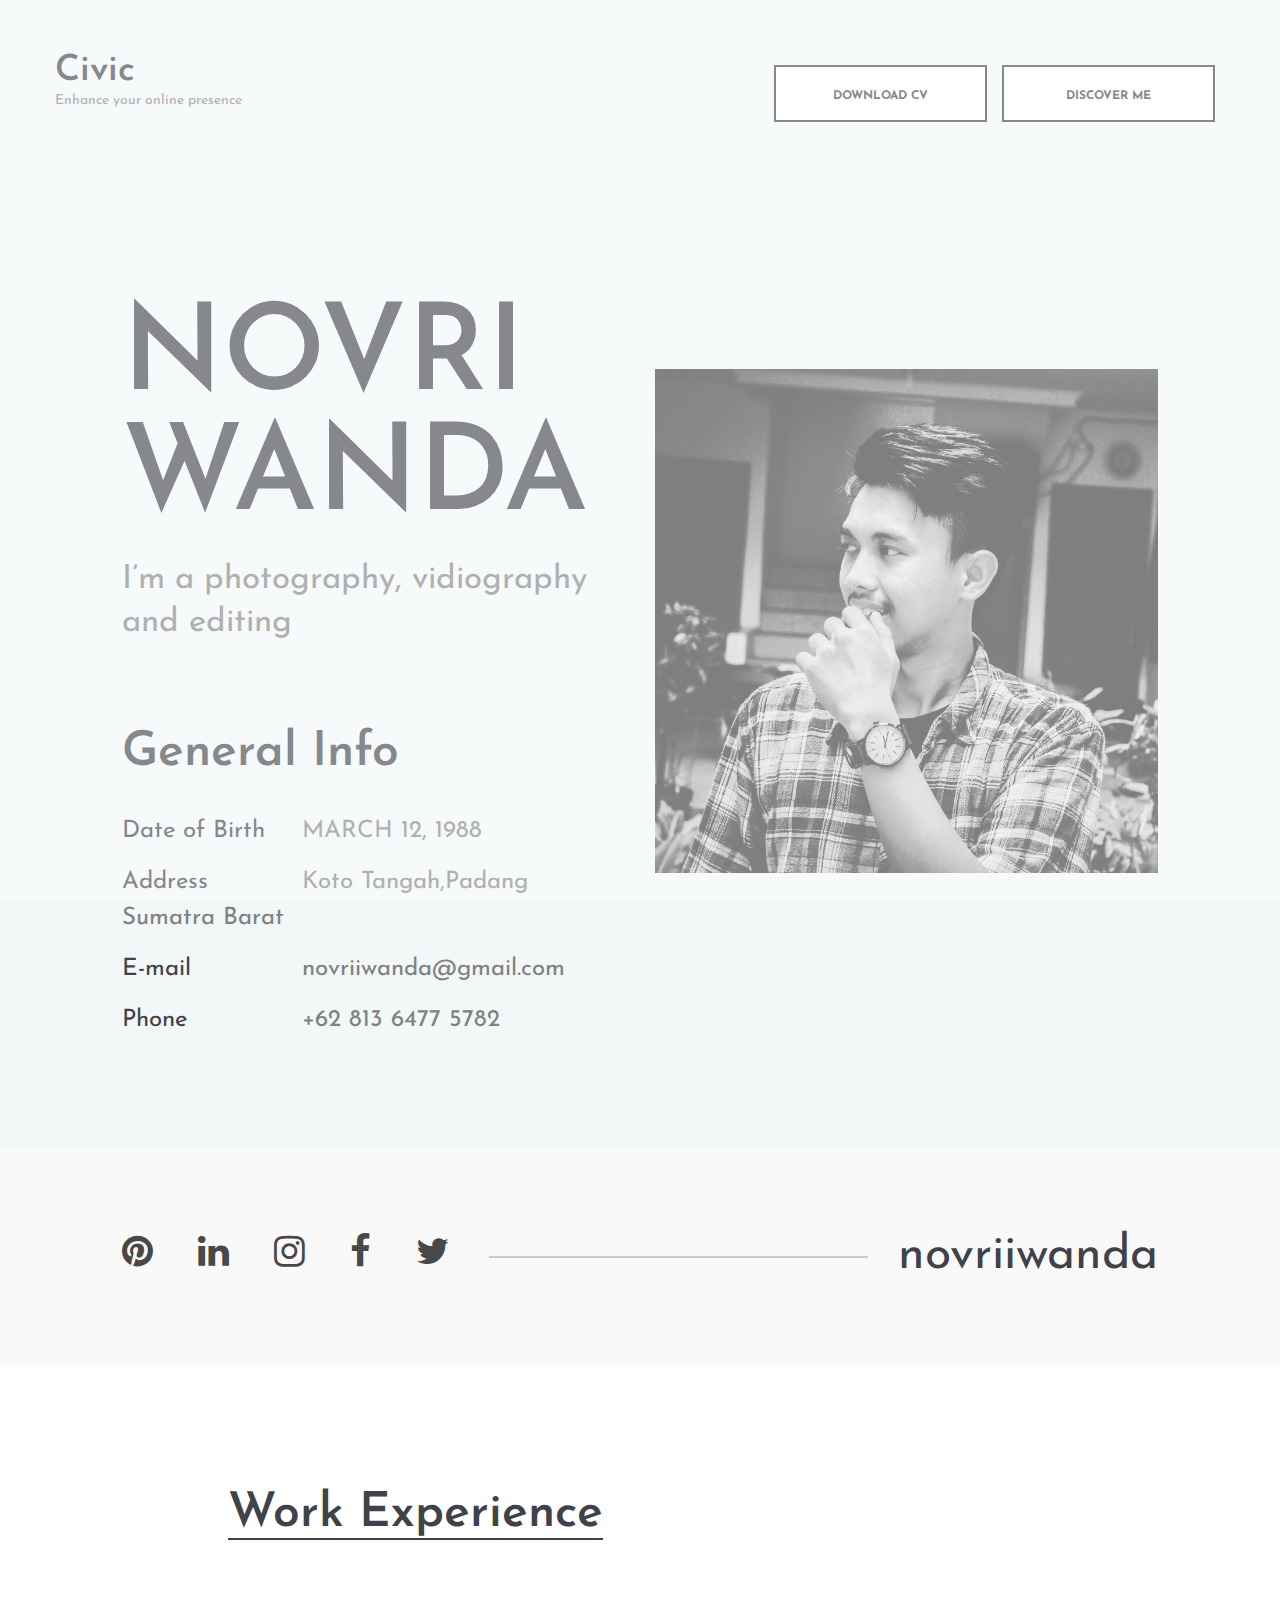
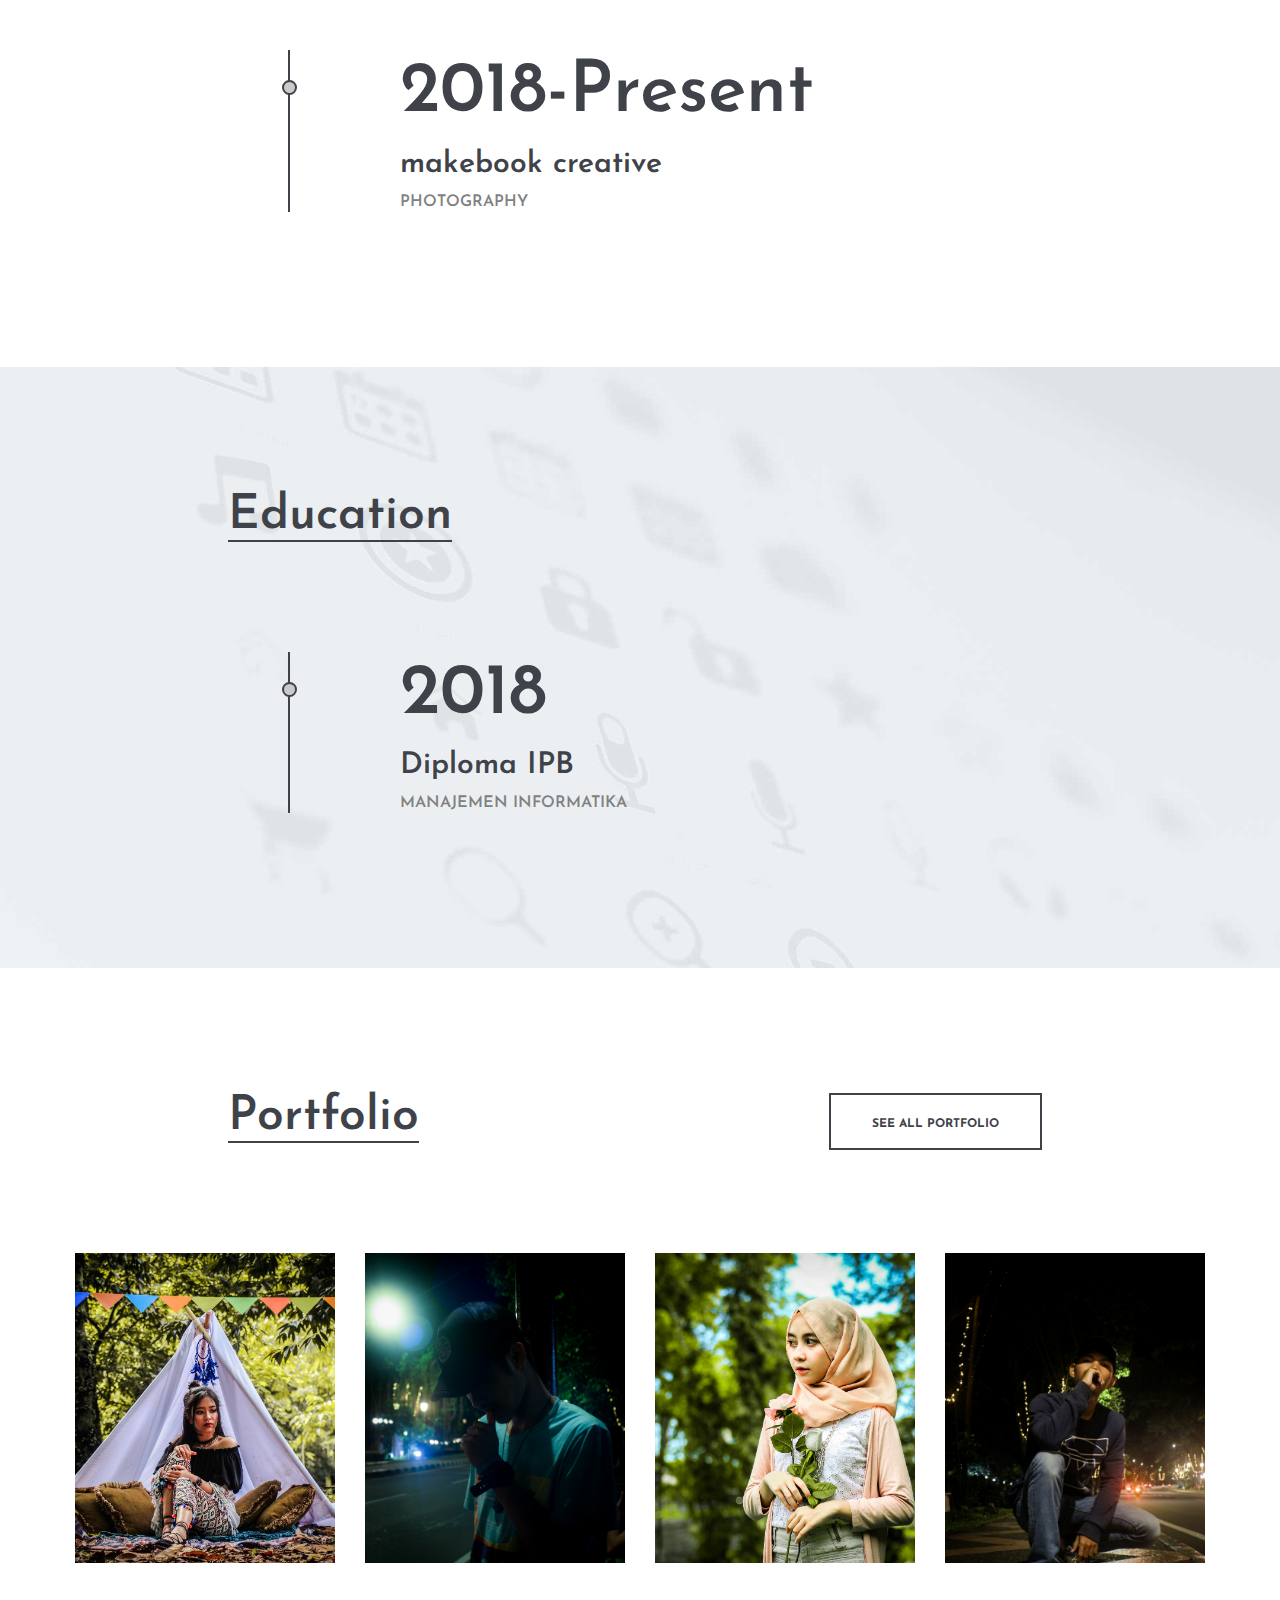
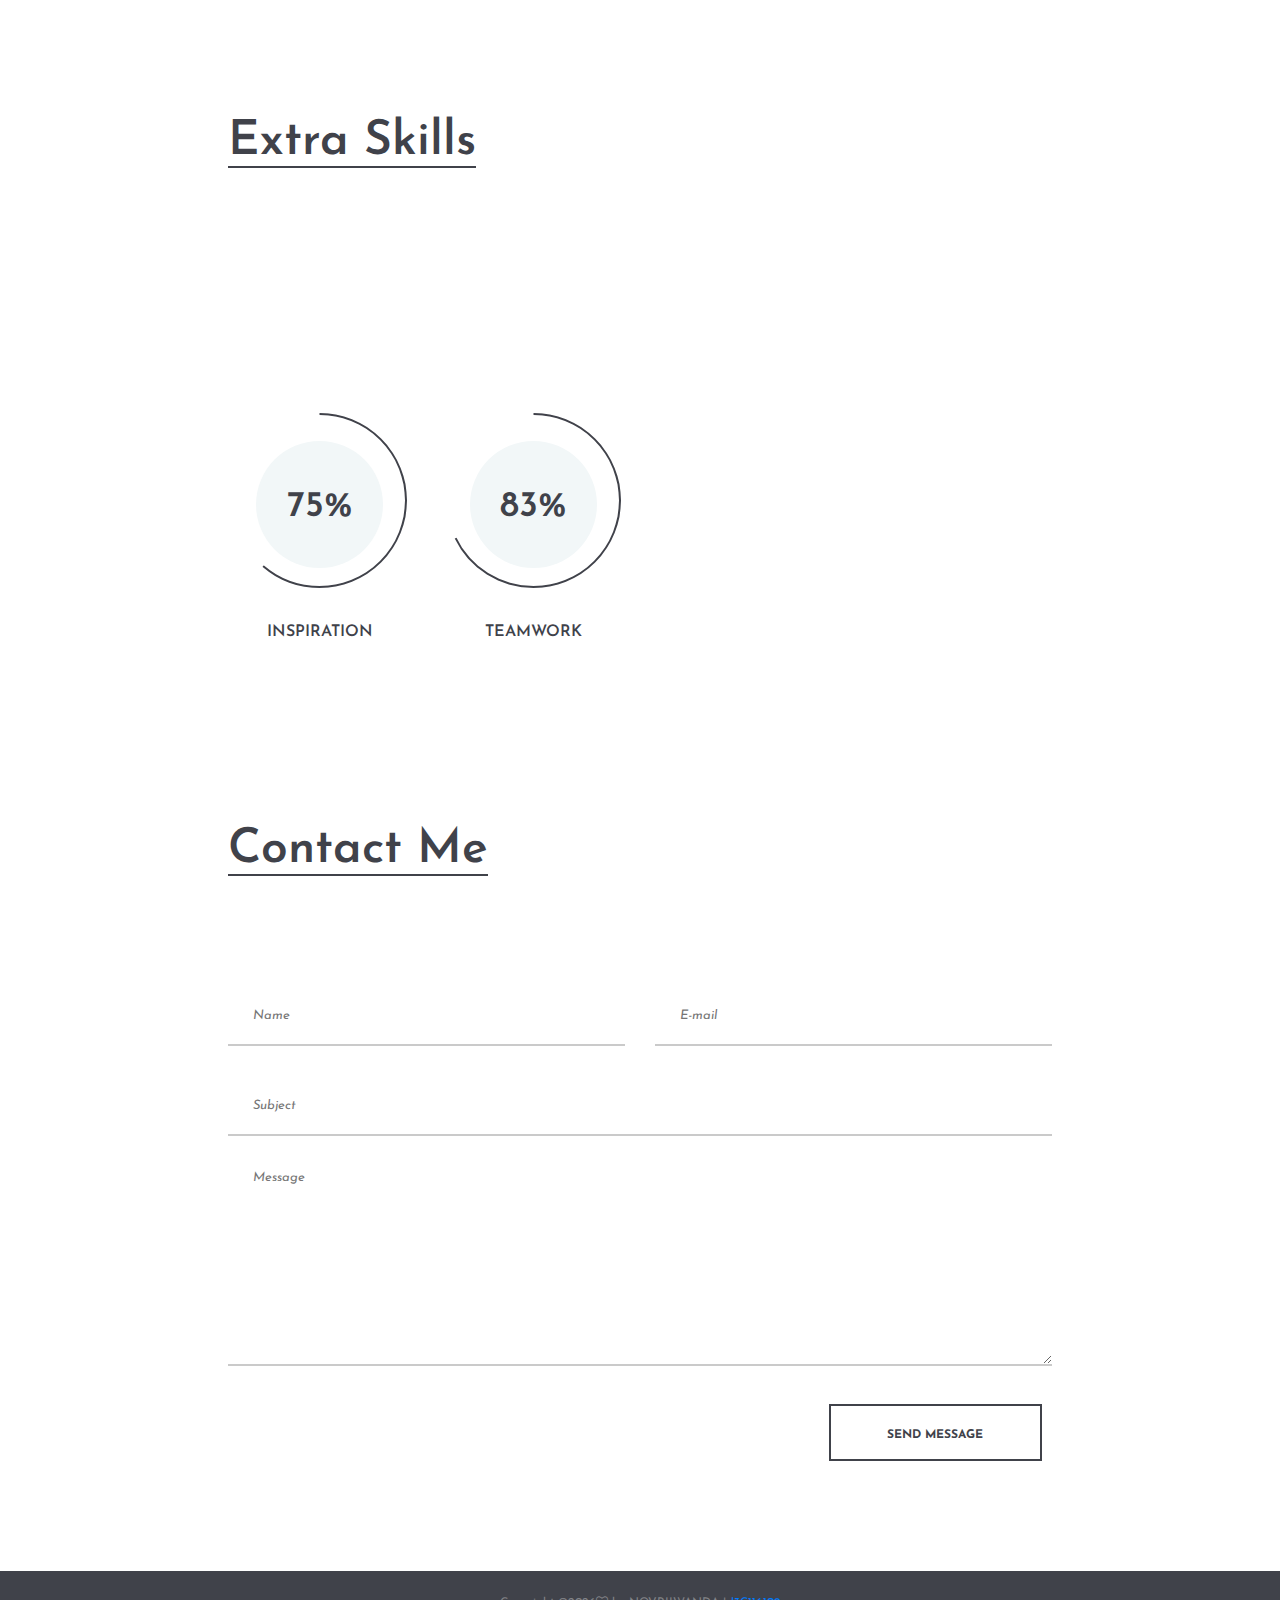
<file: portofolio/index.html>
<!DOCTYPE html>
<html lang="en">
<head>
	<title>Civic - CV Resume</title>
	<meta charset="UTF-8">
	<meta name="description" content="Civic - CV Resume">
	<meta name="keywords" content="resume, civic, onepage, creative, html">
	<meta name="viewport" content="width=device-width, initial-scale=1.0">
	
	<link href="img/favicon.ico" rel="shortcut icon"/>

	<!-- Google Fonts -->
	<link href="https://fonts.googleapis.com/css?family=Josefin+Sans:400,400i,600,600i,700" rel="stylesheet">

	<!-- Stylesheets -->
	<link rel="stylesheet" href="css/bootstrap.min.css"/>
	<link rel="stylesheet" href="css/font-awesome.min.css"/>
	<link rel="stylesheet" href="css/flaticon.css"/>
	<link rel="stylesheet" href="css/owl.carousel.css"/>
	<link rel="stylesheet" href="css/magnific-popup.css"/>
	<link rel="stylesheet" href="css/style.css"/>


	

</head>
<body>
	<!-- Preloder -->
	<div id="preloder">
		<div class="loader"></div>
	</div>
	
	<!-- Header Area -->
	<header class="header-section">
		<div class="container-fluid">
			<div class="row">
				<div class="col-md-4">
					<div class="site-logo">
						<h2><a href="#">Civic</a></h2>
						<p>Enhance your online presence</p>
					</div>
				</div>
				<div class="col-md-8 text-md-right header-buttons">
					<a href="#" class="site-btn">Download CV</a>
					<a href="#" class="site-btn">Discover me</a>
				</div>
			</div>
		</div>
	</header>
	<!-- Header -->

	<!-- Hero area -->
	<section class="hero-section spad">
		<div class="container-fluid">
			<div class="row">
				<div class="col-xl-10 offset-xl-1">
					<div class="row">
						<div class="col-lg-6">
							<div class="hero-text">
								<h2>NOVRI WANDA</h2>
								<p>I’m a photography, vidiography and editing </p>
							</div>
							<div class="hero-info">
								<h2>General Info</h2>
								<ul>
									<li><span>Date of Birth</span>MARCH 12, 1988</li>
									<li><span>Address</span>Koto Tangah,Padang Sumatra Barat</li>
									<li><span>E-mail</span>novriiwanda@gmail.com</li>
									<li><span>Phone </span>+62 813 6477 5782</li>
								</ul>
							</div>
						</div>
						<div class="col-lg-6">
							<figure class="hero-image">
								<img src="img/hero.jpg" alt="5">
							</figure>
						</div>
					</div>
				</div>
			</div>
		</div>
	</section>
	<!-- Hero end -->

	<!-- Social akun -->
	<div class="social-section">
		<div class="container-fluid">
			<div class="row">
				<div class="col-xl-10 offset-xl-1">
					<div class="social-link-warp">
						<div class="social-links">
							<a href=""><i class="fa fa-pinterest"></i></a>
							<a href=""><i class="fa fa-linkedin"></i></a>
							<a href="https://www.instagram.com/novriiwanda/" target="_blank"><i class="fa fa-instagram"></i></a>
							<a href=""><i class="fa fa-facebook"></i></a>
							<a href=""><i class="fa fa-twitter"></i></a>
						</div>
						<h2 class="hidden-md hidden-sm">novriiwanda</h2>
					</div>
				</div>
			</div>
		</div>
	</div>	
	<!-- Social -->

	<!-- Resume -->
	<section class="resume-section spad">
		<div class="container-fluid">
			<div class="row">
				<div class="col-xl-7 offset-xl-2">
					<div class="section-title">
						<h2>Work Experience</h2>
					</div>
					<ul class="resume-list">
						<li>
							<h2>2018-Present</h2>
							<h3>makebook creative</h3>
							<h4>Photography</h4>
							<p></p>
						</li>
						
					</ul>
				</div>
			</div>
		</div>
	</section>
	<!-- Resume akhir5 -->

	<!-- Resume  -->
	<section class="resume-section with-bg spad">
		<div class="container-fluid">
			<div class="row">
				<div class="col-xl-7 offset-xl-2">
					<div class="section-title">
						<h2>Education</h2>
					</div>
					<ul class="resume-list">
						<li>
							<h2>2018</h2>
							<h3>Diploma IPB</h3>
							<h4>Manajemen Informatika</h4>
							<p></p>
						</li>
					</ul>
				</div>
			</div>
		</div>
	</section>
	<!-- Resume akhir -->

	<!-- Portfolio area -->
	<section class="portfolio-section spad pb-0">
		<div class="container-fluid">
			<div class="row">
				<div class="col-xl-4 col-md-8 offset-xl-2 ">
					<div class="section-title">
						<h2>Portfolio</h2>
					</div>
				</div>
				<div class="col-md-4 text-md-right">
					<a href="#" class="site-btn mb-5">See All Portfolio</a>
				</div>
			</div>
			<div class="portfolio-warp">
				<div class="row">
					<div class="col-xl-3 col-lg-6 col-md-6">
						<div class="portfolio-item">
							<a href="img/portfolio/1.jpg" class="set-bg port-pic" data-setbg="img/portfolio/1.jpg"></a>
						</div>
					</div>
					<div class="col-xl-3 col-lg-6 col-md-6">
						<div class="portfolio-item">
							<a href="img/portfolio/2.jpg" class="set-bg port-pic" data-setbg="img/portfolio/2.jpg"></a>
							
						</div>
					</div>
					<div class="col-xl-3 col-lg-6 col-md-6">
						<div class="portfolio-item">
							<a href="img/portfolio/3.jpg" class="set-bg port-pic" data-setbg="img/portfolio/3.jpg"></a>

						</div>
					</div>
					<div class="col-xl-3 col-lg-6 col-md-6">
						<div class="portfolio-item">
							<a href="img/portfolio/4.jpg" class="set-bg port-pic" data-setbg="img/portfolio/4.jpg"></a>
							
						</div>
					</div>
				</div>
			</div>
		</div>
	</section>
	<!-- Portfolio end -->

	<!-- Extra area -->
	<section class="extra-section spad pb-0">
		<div class="container-fluid">
			<div class="row">
				<div class="col-xl-8 offset-xl-2">
					<div class="section-title">
						<h2>Extra Skills</h2>
					</div>
					<div class="row">
						<div class="col-lg-3 col-md-6 pt-5">
							<div class="fact-box trans">
								<div class="fact-content">
									<div class="circle-progress">
										<div id="progress1" class="prog-circle"></div>
										<div class="progress-info">
											<h2>75%</h2>
										</div>
										<div class="prog-title">
											<h3>Inspiration</h3>
											<p></p>
										</div>			
									</div>
								</div>
							</div>
						</div>
						<div class="col-lg-3 col-md-6 pt-5">
							<div class="fact-box trans">
								<div class="fact-content">
									<div class="circle-progress">
										<div id="progress2" class="prog-circle"></div>
										<div class="progress-info">
											<h2>83%</h2>
										</div>
										<div class="prog-title">
											<h3>TeamWork</h3>
											<p></p>
										</div>			
									</div>
								</div>
							</div>
						</div>
					
					
					</div>
				</div>
			</div>
		</div>
	</section>
	<!-- Extra end -->

	<!-- Contak area -->
	<section class="contact-section spad">
		<div class="container-fluid">
			<div class="row">
				<div class="col-xl-8 offset-xl-2">
					<div class="section-title">
						<h2>Contact Me</h2>
					</div>
					<form class="contact-form">
						<div class="row">
							<div class="col-md-6">
								<input type="text" placeholder="Name">
							</div>
							<div class="col-md-6">
								<input type="text" placeholder="E-mail">
							</div>
							<div class="col-md-12">
								<input type="text" placeholder="Subject">
								<textarea placeholder="Message"></textarea>
							</div>
						</div>
						<div class="text-md-right">
							<button class="site-btn">Send message</button>
						</div>
					</form>
				</div>
			</div>
		</div>
	</section>
	<!-- Contact area -->

	<!-- Footer -->
	<footer class="footer-section">
		<div class="container text-center">
			<div class="copyright"><!-- Link back to Colorlib can't be removed. Template is licensed under CC BY 3.0. -->
Copyright &copy;<script>document.write(new Date().getFullYear());</script><i class="fa fa-heart-o" aria-hidden="true"></i> by NOVRIIWANDA | <a href="" target="_blank"> J3C116109 </a>

</div>
		</div>
	</footer>
	


	<!--====== Javascripts & Jquery ======-->
	<script src="js/jquery-2.1.4.min.js"></script>
	<script src="js/bootstrap.min.js"></script>
	<script src="js/owl.carousel.min.js"></script>
	<script src="js/magnific-popup.min.js"></script>
	<script src="js/circle-progress.min.js"></script>
	<script src="js/main.js"></script>
</body>
</html>
</file>
<file: portofolio/css/flaticon.css>
/*
  	Flaticon icon font: Flaticon
  	Creation date: 11/12/2017 08:10
  	*/

@font-face {
  font-family: "Flaticon";
  src: url("../icon-fonts/Flaticon.eot");
  src: url("../icon-fonts/Flaticon.eot?#iefix") format("embedded-opentype"),
       url("../icon-fonts/Flaticon.woff") format("woff"),
       url(".../icon-fonts/Flaticon.ttf") format("truetype"),
       url("../icon-fonts/Flaticon.svg#Flaticon") format("svg");
  font-weight: normal;
  font-style: normal;
}

@media screen and (-webkit-min-device-pixel-ratio:0) {
  @font-face {
    font-family: "Flaticon";
    src: url("../icon-fonts/Flaticon.svg#Flaticon") format("svg");
  }
}

[class^="flaticon-"]:before, [class*=" flaticon-"]:before,
[class^="flaticon-"]:after, [class*=" flaticon-"]:after {   
  font-family: Flaticon;
  font-style: normal;
}

.flaticon-001-yoga:before { content: "\f100"; }
.flaticon-002-writing:before { content: "\f101"; }
.flaticon-003-weightlifting:before { content: "\f102"; }
.flaticon-004-cinema:before { content: "\f103"; }
.flaticon-005-game-console:before { content: "\f104"; }
.flaticon-006-swimming:before { content: "\f105"; }
.flaticon-007-sports:before { content: "\f106"; }
.flaticon-008-karaoke:before { content: "\f107"; }
.flaticon-009-sewing-2:before { content: "\f108"; }
.flaticon-010-snorkel:before { content: "\f109"; }
.flaticon-011-reading:before { content: "\f10a"; }
.flaticon-012-quilt:before { content: "\f10b"; }
.flaticon-013-chess-1:before { content: "\f10c"; }
.flaticon-014-poker:before { content: "\f10d"; }
.flaticon-015-photo-camera:before { content: "\f10e"; }
.flaticon-016-canvas:before { content: "\f10f"; }
.flaticon-017-model:before { content: "\f110"; }
.flaticon-018-music-player:before { content: "\f111"; }
.flaticon-019-knitting:before { content: "\f112"; }
.flaticon-020-kite:before { content: "\f113"; }
.flaticon-021-necklace:before { content: "\f114"; }
.flaticon-022-hiking:before { content: "\f115"; }
.flaticon-023-toast:before { content: "\f116"; }
.flaticon-024-gardening:before { content: "\f117"; }
.flaticon-025-fishing:before { content: "\f118"; }
.flaticon-026-sewing-1:before { content: "\f119"; }
.flaticon-027-drum-set:before { content: "\f11a"; }
.flaticon-028-sewing:before { content: "\f11b"; }
.flaticon-029-dancing:before { content: "\f11c"; }
.flaticon-030-crossword:before { content: "\f11d"; }
.flaticon-031-crochet:before { content: "\f11e"; }
.flaticon-032-cooking:before { content: "\f11f"; }
.flaticon-033-coin:before { content: "\f120"; }
.flaticon-034-pottery:before { content: "\f121"; }
.flaticon-035-tent:before { content: "\f122"; }
.flaticon-036-chess:before { content: "\f123"; }
</file>
<file: portofolio/css/style.css>
/* =================================
------------------------------------
  Civic - CV Resume
  Version: 1.0
 ------------------------------------ 
 ====================================*/

/*----------------------------------------*/
/* Template default CSS
/*----------------------------------------*/
html,
body {
	height: 100%;
	font-family: 'Josefin Sans', sans-serif;
}

h1,
h2,
h3,
h4,
h5,
h6 {
	color: #40424a;
	margin: 0;
	font-weight: 600;
	font-family: 'Josefin Sans', sans-serif;
}

h2 {
	font-size: 48px;
}

h3 {
	font-size: 30px;
}

p {
	font-size: 18px;
	color: #808181;
	line-height: 1.8;
}

img {
	max-width: 100%;
}

input:focus,
select:focus,
button:focus,
textarea:focus {
	outline: none;
}

a:hover,
a:focus {
	text-decoration: none;
	outline: none;
}

ul,
ol {
	padding: 0;
	margin: 0;
}

/*---------------------
	Helper CSS
-----------------------*/
.spad {
	padding-top: 125px;
	padding-bottom: 110px;
}

.section-title h2 {
	display: inline-block;
	position: relative;
	margin-bottom: 110px;
	padding-bottom: 2px;
	line-height: normal;
}

.section-title h2:after {
	position: absolute;
	content: '';
	width: 100%;
	height: 2px;
	left: 0;
	bottom: 0;
	background: #40424a;
}

.set-bg {
	background-repeat: no-repeat;
	background-size: cover;
}

/*------------------------
  Common Elements
--------------------------*/

/* Preloder */
#preloder {
	position: fixed;
	width: 100%;
	height: 100%;
	top: 0;
	left: 0;
	z-index: 999999;
	background: #fff;
}

.loader {
	width: 30px;
	height: 30px;
	border: 3px solid #000;
	position: absolute;
	top: 50%;
	left: 50%;
	margin-top: -13px;
	margin-left: -13px;
	border-radius: 60px;
	border-left-color: transparent;
	animation: loader 0.8s linear infinite;
	-webkit-animation: loader 0.8s linear infinite;
}

@keyframes loader {
	0% {
		-webkit-transform: rotate(0deg);
		        transform: rotate(0deg);
	}
	50% {
		-webkit-transform: rotate(180deg);
		        transform: rotate(180deg);
	}
	100% {
		-webkit-transform: rotate(360deg);
		        transform: rotate(360deg);
	}
}

@-webkit-keyframes loader {
	0% {
		-webkit-transform: rotate(0deg);
	}
	50% {
		-webkit-transform: rotate(180deg);
	}
	100% {
		-webkit-transform: rotate(360deg);
	}
}

/* Site Buttons */
.site-btn {
	display: inline-block;
	text-transform: uppercase;
	font-size: 12px;
	min-width: 213px;
	min-height: 20px;
	text-align: center;
	padding: 20px 10px 15px;
	position: relative;
	background-color: #fff;
	margin-right: 10px;
	border: 2px solid #40424a;
	color: #40424a;
	font-weight: 700;
}

.site-btn:hover {
	color: #40424a;
}

.circle-progress {
	text-align: center;
	padding-top: 30px;
	display: inline-block;
}

.circle-progress .prog-circle {
	margin-bottom: -155px;
}

.circle-progress canvas {
	-webkit-transform: rotate(90deg);
	-ms-transform: rotate(90deg);
	transform: rotate(90deg);
}

.circle-progress .progress-info {
	background: #f2f7f8;
	width: 127px;
	height: 127px;
	border-radius: 150px;
	margin: 0 auto;
	padding-top: 45px;
}

.circle-progress .progress-info h2 {
	font-size: 36px;
	color: #40424a !important;
}

.circle-progress .prog-title {
	text-align: center;
	margin-top: 55px;
}

.circle-progress .prog-title h3 {
	font-size: 16px;
	text-transform: uppercase;
}

.circle-progress .prog-title p {
	font-size: 15px;
	color: #808181 !important;
}

/* Image Popup */
.img-popup-warp .mfp-content,
.img-popup-warp.mfp-ready.mfp-removing .mfp-content {
	opacity: 0;
	-webkit-transform: scale(0.8);
	-ms-transform: scale(0.8);
	transform: scale(0.8);
	-webkit-transition: all 0.4s;
	-o-transition: all 0.4s;
	transition: all 0.4s;
}

.img-popup-warp.mfp-ready .mfp-content {
	opacity: 1;
	-webkit-transform: scale(1);
	-ms-transform: scale(1);
	transform: scale(1);
}

/* Fact box */
.fact-box {
	height: 375px;
	display: table;
	width: 100%;
	background: #40424a;
}

.fact-box.trans {
	background-color: transparent;
}

.fact-box .fact-content {
	display: table-cell;
	vertical-align: middle;
	text-align: center;
}

.fact-box .fact-content img {
	width: 60px;
	margin-bottom: 30px;
}

.fact-box .fact-content h2 {
	font-size: 36px;
	color: #fff;
}

.fact-box .fact-content p {
	color: #fff;
	margin-bottom: 0;
}

/* Porgess bar */
.single-progress-item {
	margin-bottom: 35px;
	position: relative;
}

.single-progress-item p {
	color: #40424a;
	margin-bottom: 0;
	font-weight: 600;
}

.progress-bar-style {
	display: block;
	height: 2px;
	position: relative;
	width: 100%;
	margin-bottom: 10px;
}

.bar-inner {
	position: absolute;
	height: 100%;
	left: 0;
	top: 0;
	background: #40424a;
}

.bar-inner span {
	position: absolute;
	right: 0;
	bottom: -30px;
	color: #40424a;
	font-weight: 600;
}

/* Progress dots */
.language-progress {
	max-width: 280px;
	list-style: none;
}

.language-progress li {
	font-size: 24px;
	position: relative;
	padding-right: 150px;
	margin-bottom: 30px;
}

.language-progress .lan-prog {
	position: absolute;
	right: 0;
	top: 0;
}

.language-progress .lan-prog span {
	width: 12px;
	height: 12px;
	display: inline-block;
	margin-right: 18px;
	border-radius: 12px;
	background: #40424a;
}

.language-progress .lan-prog span.fade-ele {
	background: #cacaca;
}

/* Icon Box */
.icon-box {
	text-align: center;
	display: inline-block;
	margin-right: 60px;
}

.icon-box:last-child {
	margin-right: 0;
}

.icon-box i {
	font-size: 60px;
}

.icon-box p {
	color: #40424a;
}

.social-links a {
	-webkit-transition: all 0.3s;
	-o-transition: all 0.3s;
	transition: all 0.3s;
}

/*---------------------
	Header section
-----------------------*/
.header-section {
	padding: 50px 40px;
	background: #f2f7f8;
}

.site-logo h2 {
	font-size: 36px;
}

.site-logo h2 a {
	color: #40424a;
}

.site-logo p {
	font-size: 14px;
	line-height: normal;
}

.header-buttons a {
	margin-top: 15px;
}

/*---------------------
	Hero section
-----------------------*/
.hero-section {
	background: #f2f7f8;
}

.hero-text {
	margin-bottom: 80px;
}

.hero-text h2 {
	font-size: 170px;
	line-height: normal;
	margin-bottom: 20px;
}

.hero-text p {
	font-size: 33px;
	line-height: 1.3;
}

.hero-image {
	padding-top: 70px;
}

.hero-info h2 {
	margin-bottom: 30px;
}

.hero-info ul {
	list-style: none;
}

.hero-info ul li {
	font-size: 24px;
	color: #808181;
	margin-bottom: 15px;
}

.hero-info ul li span {
	color: #40424a;
	display: inline-block;
	min-width: 220px;
}

.hero-info ul li:last-child {
	margin-bottom: 0;
}

/*---------------------
	Social section
-----------------------*/
.social-section {
	background: #f9f9f9;
	padding: 80px 0;
}

.social-section .social-links {
	display: inline-block;
	background: #f9f9f9;
	position: relative;
	z-index: 5;
}

.social-section .social-links a {
	color: #484848;
	font-size: 36px;
	margin-right: 40px;
}

.social-section .social-link-warp {
	position: relative;
}

.social-section .social-link-warp h2 {
	display: inline-block;
	float: right;
	font-weight: 400;
	padding-left: 30px;
	background: #f9f9f9;
	position: relative;
	z-index: 5;
}

.social-section .social-link-warp:after {
	position: absolute;
	content: '';
	width: 50%;
	height: 2px;
	left: 23%;
	top: 50%;
	margin-top: 1px;
	background: #cbcbcb;
}

/*---------------------
	Resume section
----------------------*/
.resume-section.with-bg {
	background-image: url(../img/resume-bg.jpg);
	background-repeat: no-repeat;
	background-size: cover;
}

.resume-list {
	list-style: none;
	margin-left: 60px;
	padding-left: 110px;
	border-left: 2px solid #40424a;
}

.resume-list li {
	margin-bottom: 120px;
	position: relative;
}

.resume-list li:last-child {
	margin-bottom: 0;
}

.resume-list li:after {
	position: absolute;
	content: '';
	width: 15px;
	height: 15px;
	border: 2px solid #40424a;
	border-radius: 50px;
	background: #cacaca;
	top: 30px;
	left: -118px;
}

.resume-list h2 {
	font-size: 72px;
	margin-bottom: 10px;
}

.resume-list h4 {
	font-size: 16px;
	text-transform: uppercase;
	color: #808181;
	margin-top: 10px;
	margin-bottom: 45px;
}

.resume-list p {
	margin-bottom: 0;
}

/*---------------------
	Review section
-----------------------*/
.review-slider {
	padding-left: 150px;
}

.review-slider .owl-dots {
	position: absolute;
	left: 50px;
	top: 70px;
}

.review-slider .owl-dots .owl-dot {
	width: 12px;
	height: 12px;
	border: 2px solid #40424a;
	border-radius: 50px;
	background: #cacaca;
	margin-bottom: 15px;
}

.review-slider .owl-dots .owl-dot.active {
	background: #40424a;
}

.single-review .qut {
	font-size: 120px;
	line-height: 0;
	color: #505259;
	margin-top: 60px;
}

.single-review p {
	margin-bottom: 40px;
}

.single-review h3 {
	font-size: 24px;
	margin-bottom: 10px;
}

.single-review h4 {
	font-size: 16px;
}

/*---------------------
	Portfolio section
----------------------*/
.portfolio-warp {
	padding: 0 60px;
}

.portfolio-item h2 {
	font-size: 24px;
	margin-bottom: 5px;
}

.portfolio-item p {
	font-size: 14px;
	margin-bottom: 0;
}

.portfolio-item .port-pic {
	margin-bottom: 30px;
	display: block;
	height: 480px;
	background: #333;
	background-position: center center;
	background-size: cover;
	overflow: hidden;
	position: relative;
}

.portfolio-item .port-pic:after {
	position: absolute;
	content: '';
	left: 0;
	bottom: 0;
	width: 100%;
	height: 0;
	background: #000;
	opacity: 0;
	z-index: 2;
	-webkit-transition: all 0.4s cubic-bezier(0.55, 0.09, 0.68, 0.53) 0s;
	-o-transition: all 0.4s cubic-bezier(0.55, 0.09, 0.68, 0.53) 0s;
	transition: all 0.4s cubic-bezier(0.55, 0.09, 0.68, 0.53) 0s;
}

.portfolio-item:hover .port-pic:after {
	opacity: 0.8;
	height: 100%;
	top: 0;
}

/*---------------------
	Contact section
-----------------------*/
.contact-form {
	display: block;
	width: 100%;
}

.contact-form input {
	background-color: transparent;
	padding-left: 25px;
	height: 60px;
	width: 100%;
	border: none;
	border-bottom: 2px solid #cacaca;
	margin-bottom: 30px;
	font-size: 13px;
}

.contact-form textarea {
	padding-left: 25px;
	height: 200px;
	width: 100%;
	border: none;
	border-bottom: 2px solid #cacaca;
	margin-bottom: 30px;
	font-size: 13px;
	background-color: transparent;
}

.contact-form ::-webkit-input-placeholder {
	font-style: italic;
}

.contact-form :-ms-input-placeholder {
	font-style: italic;
}

.contact-form ::-ms-input-placeholder {
	font-style: italic;
}

.contact-form ::placeholder {
	font-style: italic;
}

/*---------------------
	Footer section
-----------------------*/
.footer-section {
	background: #40424a;
	padding: 20px 0;
}

.copyright {
	padding-top: 5px;
	font-size: 12px;
	color: #838488;
	line-height: normal;
}

/*---------------------
	Home 2 Style
-----------------------*/
.home-two-style {
	background-image: url(../img/home-2-bg.png);
	background-repeat: no-repeat;
	background-size: cover;
	background-position: top center;
	background-color: #009fff;
}

.home-two-style .header-section,
.home-two-style .hero-section,
.home-two-style .social-section,
.home-two-style .review-slider .owl-dots .owl-dot,
.home-two-style .site-btn,
.home-two-style .fact-box,
.home-two-style .social-links,
.home-two-style .social-section .social-link-warp h2 {
	background-color: transparent;
}

.home-two-style h1,
.home-two-style h2,
.home-two-style h3,
.home-two-style h4,
.home-two-style h5,
.home-two-style h6,
.home-two-style p,
.home-two-style .site-logo h2 a,
.home-two-style .site-logo p,
.home-two-style .hero-info ul li,
.home-two-style .hero-info ul li span,
.home-two-style .single-review .qut,
.home-two-style .site-btn,
.home-two-style .social-section .social-links a,
.home-two-style .contact-form input,
.home-two-style .contact-form textarea,
.home-two-style .circle-progress .prog-title p,
.home-two-style .circle-progress .prog-title h3,
.home-two-style .circle-progress .progress-info h2 {
	color: #fff !important;
}

.home-two-style .section-title h2:after,
.home-two-style .review-slider .owl-dots .owl-dot.active {
	background: #fff;
}

.home-two-style .resume-list,
.home-two-style .resume-list li:after,
.home-two-style .review-slider .owl-dots .owl-dot,
.home-two-style .site-btn,
.home-two-style .contact-form input,
.home-two-style .contact-form textarea {
	border-color: #fff;
}

.home-two-style .hero-image {
	padding-left: 0px;
	padding-top: 200px;
}

.home-two-style .hero-image img {
	-webkit-box-shadow: 6px 20px 50px rgba(0, 0, 0, 0.5294117647);
	        box-shadow: 6px 20px 50px rgba(0, 0, 0, 0.5294117647);
}

.home-two-style .resume-list li:after {
	background: #009fff;
}

.home-two-style .circle-progress .progress-info {
	background: #50bcfd;
}

.home-two-style .fact-box {
	border: 2px solid #fff;
}

.home-two-style .fact-box.trans {
	border: none;
}

.home-two-style .footer-section {
	background: #3a4db4;
}

.home-two-style .contact-form ::-webkit-input-placeholder {
	color: #fff;
}

.home-two-style .contact-form :-ms-input-placeholder {
	color: #fff;
}

.home-two-style .contact-form ::-ms-input-placeholder {
	color: #fff;
}

.home-two-style .contact-form ::placeholder {
	color: #fff;
}

/*---------------------
	Home 3 Style
-----------------------*/
.home-three-style .main-left-area,
.home-four-style .main-left-area {
	background: #f2f7f8;
	padding-top: 200px;
	padding-right: 80px;
	padding-left: 80px;
}

.home-three-style .main-left-area .section-title h2,
.home-four-style .main-left-area .section-title h2 {
	margin-bottom: 130px;
}

.home-three-style .main-right-area,
.home-four-style .main-right-area {
	padding-top: 200px;
	padding-left: 110px;
}

.home-three-style .resume-list li,
.home-four-style .resume-list li {
	padding-left: 0;
}

.home-three-style .resume-list li:after,
.home-four-style .resume-list li:after {
	display: none;
}

.home-three-style .resume-list,
.home-four-style .resume-list {
	border-left: none;
	padding-left: 0;
	margin-left: 0;
}

.home-three-style .header-section,
.home-four-style .header-section {
	padding: 50px 80px;
	background: transparent;
	position: absolute;
	width: 100%;
	z-index: 1;
}

.home-three-style .hero-image,
.home-four-style .hero-image {
	margin-bottom: 100px;
}

.home-three-style .hero-text h2,
.home-four-style .hero-text h2 {
	font-size: 72px;
	margin-bottom: 40px;
}

.home-three-style .review-slider,
.home-four-style .review-slider {
	padding-left: 0;
}

.home-three-style .review-slider .owl-dots,
.home-four-style .review-slider .owl-dots {
	position: relative;
	left: 0;
	top: 0;
	padding-top: 50px;
}

.home-three-style .review-slider .owl-dots .owl-dot,
.home-four-style .review-slider .owl-dots .owl-dot {
	display: inline-block;
	margin-right: 15px;
	background: #cacaca;
	border: none;
}

.home-three-style .review-slider .owl-dots .owl-dot.active,
.home-four-style .review-slider .owl-dots .owl-dot.active {
	background: #40424a;
}

.home-three-style .skills,
.home-four-style .skills {
	max-width: 555px;
}

.home-three-style .fact-box.trans,
.home-four-style .fact-box.trans {
	margin-bottom: 80px;
}

.home-three-style .social-links,
.home-four-style .social-links {
	text-align: center;
	padding-bottom: 70px;
	padding-top: 120px;
}

.home-three-style .social-links a,
.home-four-style .social-links a {
	font-size: 30px;
	margin-right: 40px;
	color: #b9b9b9;
}

.home-three-style .social-links a:hover,
.home-four-style .social-links a:hover {
	color: #484848;
}

/*---------------------
	Home 4 Style
-----------------------*/
.home-four-style .site-logo h2 a,
.home-four-style .site-logo p {
	color: #fff;
}

.home-four-style .main-left-area {
	position: relative;
	/* Permalink - use to edit and share this gradient: http://colorzilla.com/gradient-editor/#481340+0,ff0f3c+100,ff0f3c+100 */
	background: #481340;
	/* Old browsers */
	/* FF3.6-15 */
	background: -webkit-linear-gradient(top, #481340 0%, #ff0f3c 100%, #ff0f3c 100%);
	/* Chrome10-25,Safari5.1-6 */
	background: -webkit-gradient(linear, left top, left bottom, from(#481340), color-stop(100%, #ff0f3c), to(#ff0f3c));
	background: -o-linear-gradient(top, #481340 0%, #ff0f3c 100%, #ff0f3c 100%);
	background: linear-gradient(to bottom, #481340 0%, #ff0f3c 100%, #ff0f3c 100%);
	/* W3C, IE10+, FF16+, Chrome26+, Opera12+, Safari7+ */
	filter: progid:DXImageTransform.Microsoft.gradient( startColorstr='#481340', endColorstr='#ff0f3c', GradientType=0);
	/* IE6-9 */
}

.home-four-style .main-left-area:after {
	position: absolute;
	content: "";
	width: 100%;
	height: 800px;
	top: 0;
	left: 0;
	background-image: url("../img/home-4-bg.png");
	background-repeat: no-repeat;
	background-size: cover;
}

.home-four-style .main-left-area h1,
.home-four-style .main-left-area h2,
.home-four-style .main-left-area h3,
.home-four-style .main-left-area h4,
.home-four-style .main-left-area h5,
.home-four-style .main-left-area h6,
.home-four-style .main-left-area p,
.home-four-style .main-left-area .hero-info ul li,
.home-four-style .main-left-area .hero-info ul li span,
.home-four-style .main-left-area .site-btn,
.home-four-style .main-left-area .social-section,
.home-four-style .main-left-area .social-links a,
.home-four-style .main-left-area .contact-form input,
.home-four-style .main-left-area .contact-form textarea,
.home-four-style .main-left-area .circle-progress .prog-title p,
.home-four-style .main-left-area .circle-progress .prog-title h3,
.home-four-style .main-left-area .circle-progress .progress-info h2,
.home-four-style .main-left-area .language-progress li {
	color: #fff !important;
}

.home-four-style .main-left-area .circle-progress .progress-info {
	background: rgba(255, 255, 255, 0.29);
}

.home-four-style .main-left-area .section-title h2:after,
.home-four-style .main-left-area .language-progress .lan-prog span {
	background: #fff;
}

.home-four-style .main-left-area .language-progress .lan-prog span.fade-ele {
	background: rgba(255, 255, 255, 0.29);
}

.home-four-style .main-left-area .fact-box {
	background-color: transparent;
	border: 2px solid #fff;
}

.home-four-style .main-left-area .fact-box.trans {
	border: none;
}

.home-four-style .main-left-area .intro-section {
	position: relative;
	z-index: 2;
}

.home-four-style .main-right-area .section-title h2:after,
.home-four-style .main-right-area .review-slider .owl-dots .owl-dot.active {
	background: #ff0f3c;
}

.home-four-style .main-right-area .resume-list h2,
.home-four-style .main-right-area .single-review .qut {
	color: #ff0f3c;
}

/*---------------------
	Home 5 Style
-----------------------*/
.home-five-style .header-section {
	padding: 50px 80px;
	background: transparent;
	position: absolute;
	width: 100%;
	z-index: 1;
}

.home-five-style .hero-section {
	padding-top: 70px;
}

.home-five-style .hero-section img {
	margin-bottom: 60px;
}

.home-five-style .hero-text h2 {
	font-size: 72px;
	margin-bottom: 40px;
}

.home-five-style .social-links {
	padding-top: 0px;
	text-align: center;
	padding-bottom: 70px;
}

.home-five-style .social-links a {
	font-size: 30px;
	margin-right: 40px;
	color: #b9b9b9;
}

.home-five-style .social-links a:hover {
	color: #484848;
}

.home-five-style .resume-list li {
	padding-left: 0;
}

.home-five-style .resume-list li:after {
	display: none;
}

.home-five-style .resume-list {
	border-left: none;
	padding-left: 0;
	margin-left: 0;
}

.home-five-style .review-slider {
	padding-left: 0;
}

.home-five-style .review-slider .owl-dots {
	position: relative;
	left: 0;
	top: 0;
	padding-top: 50px;
}

.home-five-style .review-slider .owl-dots .owl-dot {
	display: inline-block;
	margin-right: 15px;
	background: #cacaca;
	border: none;
}

.home-five-style .review-slider .owl-dots .owl-dot.active {
	background: #40424a;
}

.home-five-style .circle-progress {
	padding-top: 0;
}

/*---------------------
	Home 6 Style
-----------------------*/
.home-six-style .site-logo h2 a,
.home-six-style .site-logo p,
.home-six-style .hero-text h2,
.home-six-style .hero-text p,
.home-six-style .social-links a {
	color: #fff;
}

.home-six-style .resume-list h2,
.home-six-style .icon-box i,
.home-six-style .single-review .qut {
	color: #009fff;
}

.home-six-style .section-title h2:after,
.home-six-style .fact-box,
.home-six-style .review-slider .owl-dots .owl-dot.active,
.home-six-style .language-progress .lan-prog span {
	background: #009fff;
}

.home-six-style .language-progress .lan-prog span.fade-ele {
	background: #cacaca;
}

.home-six-style .header-section {
	padding: 50px 80px;
	background: transparent;
	position: absolute;
	width: 100%;
	z-index: 1;
}

.home-six-style .hero-section {
	background: #009fff;
	padding-top: 70px;
}

.home-six-style .hero-section img {
	margin-bottom: 60px;
}

.home-six-style .hero-text h2 {
	font-size: 72px;
	margin-bottom: 40px;
}

.home-six-style .social-links {
	padding-top: 0px;
	text-align: center;
	padding-bottom: 70px;
}

.home-six-style .social-links a {
	font-size: 30px;
	margin-right: 40px;
	color: #b9b9b9;
}

.home-six-style .social-links a:hover {
	color: #484848;
}

.home-six-style .resume-list li {
	padding-left: 0;
}

.home-six-style .resume-list li:after {
	display: none;
}

.home-six-style .resume-list {
	border-left: none;
	padding-left: 0;
	margin-left: 0;
}

.home-six-style .review-slider {
	padding-left: 0;
}

.home-six-style .review-slider .owl-dots {
	position: relative;
	left: 0;
	top: 0;
	padding-top: 50px;
}

.home-six-style .review-slider .owl-dots .owl-dot {
	display: inline-block;
	margin-right: 15px;
	background: #cacaca;
	border: none;
}

.home-six-style .circle-progress {
	padding-top: 0;
}

.info-section {
	background: #40424a;
	padding: 60px 0;
}

.info-section .hero-info ul li {
	color: #fff;
}

.info-section .hero-info ul li span {
	color: #fff;
}


/* ===========================
  Responsive
==============================*/
@media only screen and (max-width: 1730px) {
	.home-two-style .social-section .social-link-warp:after {
		display: none;
	}
}

@media only screen and (max-width: 1600px) {
	.hero-text h2 {
		font-size: 120px;
	}
}

@media only screen and (max-width: 1450px) {
	.home-five-style .header-section {
		position: relative;
		background: #f2f7f8;
	}
	.home-six-style .header-section {
		position: relative;
		background: #009fff;
	}
}

@media only screen and (max-width: 1366px) and (min-width: 1200px) {
	.home-five-style .header-section {
		position: relative;
		background: #f2f7f8;
	}
	.container-warp {
		min-width: 80%;
		margin-left: 10%;
	}
	.hero-info ul li span {
		min-width: 180px;
	}
	.portfolio-item .port-pic {
		height: 310px;
	}
	.home-three-style .header-section {
		padding: 50px 30px;
	}
	.home-three-style .main-left-area {
		padding-right: 30px;
		padding-left: 30px;
	}
	.home-three-style .main-right-area {
		padding-left: 100px;
	}
}

/* Medium screen : 992px. */
@media only screen and (min-width: 992px) and (max-width: 1199px) {
	.portfolio-warp {
		padding: 0;
	}
	.home-three-style .header-section {
		padding: 50px 15px;
	}
	.home-three-style .main-left-area {
		padding-right: 15px;
		padding-left: 15px;
	}
	.home-three-style .main-right-area {
		padding-left: 50px;
	}
	.home-three-style .main-right-area {
		padding-left: 100px;
	}
	.portfolio-item .port-pic {
		height: 310px;
	}
	.portfolio-item {
		margin-bottom: 30px;
	}
}

/* Tablet :768px. */
@media only screen and (min-width: 768px) and (max-width: 991px) {
	.portfolio-warp {
		padding: 0;
	}
	.hidden-md {
		display: none !important;
	}
	.icon-box {
		margin-right: 30px;
	}
	.social-section .social-links {
		display: block;
		text-align: center;
	}
	.social-link-warp:after {
		display: none;
	}
	.portfolio-item {
		margin-bottom: 30px;
	}
	.home-three-style .header-section {
		position: relative;
		background: #f2f7f8;
	}
	.home-three-style .main-left-area {
		padding-top: 0;
	}
	.home-three-style .main-left-area,
	.home-three-style .header-section,
	.home-three-style .main-right-area,
	.home-four-style .main-left-area,
	.home-four-style .header-section,
	.home-four-style .main-right-area {
		padding-right: 30px;
		padding-left: 30px;
	}
	.home-five-style .header-section,
	.home-six-style .header-section {
		padding: 50px 0;
	}
	.info-section .hero-info ul li span {
		color: #9c9b9b;
	}
	.hero-info ul li {
		margin-bottom: 30px;
	}
	.hero-info ul li span {
		display: block;
	}
}

/* Large Mobile :480px. */
@media only screen and (max-width: 767px) {
	.icon-box {
		margin-right: 30px;
		text-align: left;
	}
	.hero-text h2 {
		font-size: 80px;
	}
	.portfolio-warp {
		padding: 0;
	}
	.hidden-md {
		display: none !important;
	}
	.resume-list {
		margin-left: 0;
		padding-left: 0;
		border-left: none;
	}
	.review-slider {
		padding-left: 0;
	}
	.review-slider .owl-dots {
		position: relative;
		left: 0;
		top: 70px;
	}
	.review-slider .owl-dots .owl-dot {
		display: inline-block;
		margin-right: 15px;
	}
	.portfolio-item {
		margin-bottom: 30px;
	}
	.fact-box {
		margin-bottom: 30px;
	}
	.header-section {
		padding: 50px 0;
	}
	.social-section .social-links {
		display: block;
		text-align: center;
	}
	.home-three-style .header-section {
		position: relative;
		background: #f2f7f8;
	}
	.home-three-style .main-left-area {
		padding-top: 0;
	}
	.home-three-style .main-left-area,
	.home-three-style .header-section,
	.home-three-style .main-right-area,
	.home-four-style .main-left-area,
	.home-four-style .header-section,
	.home-four-style .main-right-area {
		padding-right: 30px;
		padding-left: 30px;
	}
	.home-five-style .header-section,
	.home-six-style .header-section {
		padding: 50px 0;
	}
	.info-section .hero-info ul li span {
		color: #9c9b9b;
	}
}

/* small Mobile :320px. */
@media only screen and (max-width: 479px) {
	.hero-text h2 {
		font-size: 50px;
	}
	.hero-info ul li {
		font-size: 18px;
	}
	.hero-info ul li span {
		display: block;
	}
	.social-section .social-links a {
		margin-right: 30px;
	}
	.resume-list h2 {
		font-size: 50px;
	}
	.portfolio-item {
		margin-bottom: 30px;
	}
	.home-three-style .main-left-area,
	.home-three-style .header-section,
	.home-three-style .main-right-area,
	.home-four-style .main-left-area,
	.home-four-style .header-section,
	.home-four-style .main-right-area {
		padding-right: 15px;
		padding-left: 15px;
	}
	.home-four-style .main-left-area {
		padding-top: 250px;
	}
}
</file>
